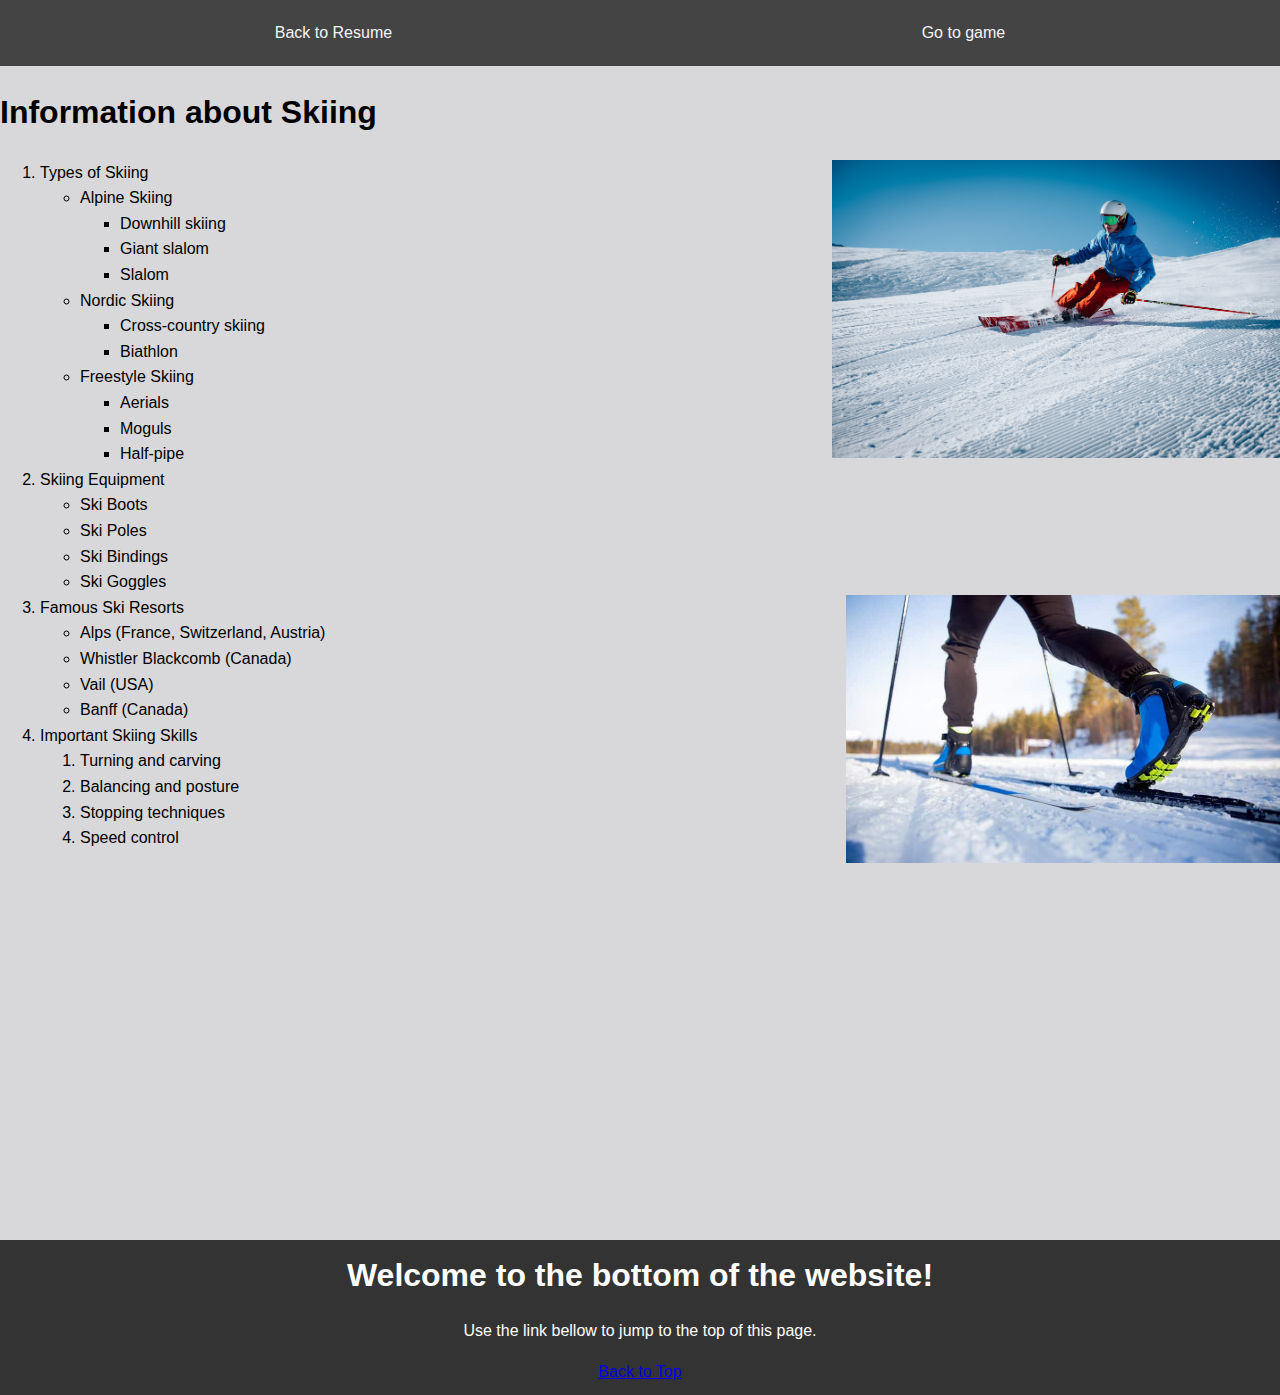
<file: html/scratchpage.html>
<!DOCTYPE html>
<html lang="en">
<head>
    <meta charset="UTF-8">
    <meta name="viewport" content="width=device-width, initial-scale=1.0">
    <title>Skiing Information</title>

    <link rel="stylesheet" href="../scratchstyle/scratch.css">


</head>
<body>
  <a id="top"></a>

<div class="navbar">
  <a href="../index.html">Back to Resume</a>
  <a href="../html/webbapp.html">Go to game</a>
</div>

<h1>Information about Skiing </h1>
<img src="../assets/skiier going down hill.png" alt="A guy skiing down hill" class="right-image">

</div>
<ol>
    <li>Types of Skiing
      <ul>
        <li>Alpine Skiing
          <ul>
            <li>Downhill skiing</li>
            <li>Giant slalom</li>
            <li>Slalom</li>
          </ul>
          
        </li>
        <li>Nordic Skiing
          <ul>
            <li>Cross-country skiing</li>
            <li>Biathlon</li>
          </ul>
        </li>
        <li>Freestyle Skiing
          <ul>
            <li>Aerials</li>
            <li>Moguls</li>
            <li>Half-pipe</li>
          </ul>
        </li>
      </ul>
    </li>
    <li>Skiing Equipment
      <ul>
        <li>Ski Boots</li>
        <li>Ski Poles</li>
        <li>Ski Bindings</li>
        <li>Ski Goggles</li>
      </ul>
    </li>
    <img src="../assets/Person-cross-country-skiing-865x535.jpg" alt="Cross country skiing" class="right-image">
    <li>Famous Ski Resorts
      <ul>
        <li>Alps (France, Switzerland, Austria)</li>
        <li>Whistler Blackcomb (Canada)</li>
        <li>Vail (USA)</li>
        <li>Banff (Canada)</li>
      </ul>
    </li>
    <li>Important Skiing Skills
      <ol>
        <li>Turning and carving</li>
        <li>Balancing and posture</li>
        <li>Stopping techniques</li>
        <li>Speed control</li>
      </ol>
    </li>
  </ol>
 
<iframe width="560" height="315" src="https://www.youtube.com/embed/fbqHK8i-HdA?si=k1m5z9-fh996eVZs" title="YouTube video player" frameborder="0" allow="accelerometer; autoplay; clipboard-write; encrypted-media; gyroscope; picture-in-picture; web-share" referrerpolicy="strict-origin-when-cross-origin" allowfullscreen></iframe>
<br><br>

<div class='tableauPlaceholder' id='viz1733808711434' style='position: relative'><noscript><a href='#'><img alt='Dashboard 1 ' src='https:&#47;&#47;public.tableau.com&#47;static&#47;images&#47;WK&#47;WKYH4Z965&#47;1_rss.png' style='border: none' /></a></noscript><object class='tableauViz'  style='display:none;'><param name='host_url' value='https%3A%2F%2Fpublic.tableau.com%2F' /> <param name='embed_code_version' value='3' /> <param name='path' value='shared&#47;WKYH4Z965' /> <param name='toolbar' value='yes' /><param name='static_image' value='https:&#47;&#47;public.tableau.com&#47;static&#47;images&#47;WK&#47;WKYH4Z965&#47;1.png' /> <param name='animate_transition' value='yes' /><param name='display_static_image' value='yes' /><param name='display_spinner' value='yes' /><param name='display_overlay' value='yes' /><param name='display_count' value='yes' /><param name='language' value='en-US' /></object></div>                <script type='text/javascript'>                    var divElement = document.getElementById('viz1733808711434');                    var vizElement = divElement.getElementsByTagName('object')[0];                    vizElement.style.width='1000px';vizElement.style.height='827px';                    var scriptElement = document.createElement('script');                    scriptElement.src = 'https://public.tableau.com/javascripts/api/viz_v1.js';                    vizElement.parentNode.insertBefore(scriptElement, vizElement);                </script>
<br>
<header>
  <h1>Welcome to the bottom of the website!</h1>
  <p>Use the link bellow to jump to the top of this page.</p>
  <a href="#top">Back to Top</a>
</header>
</body>
</html>
</file>
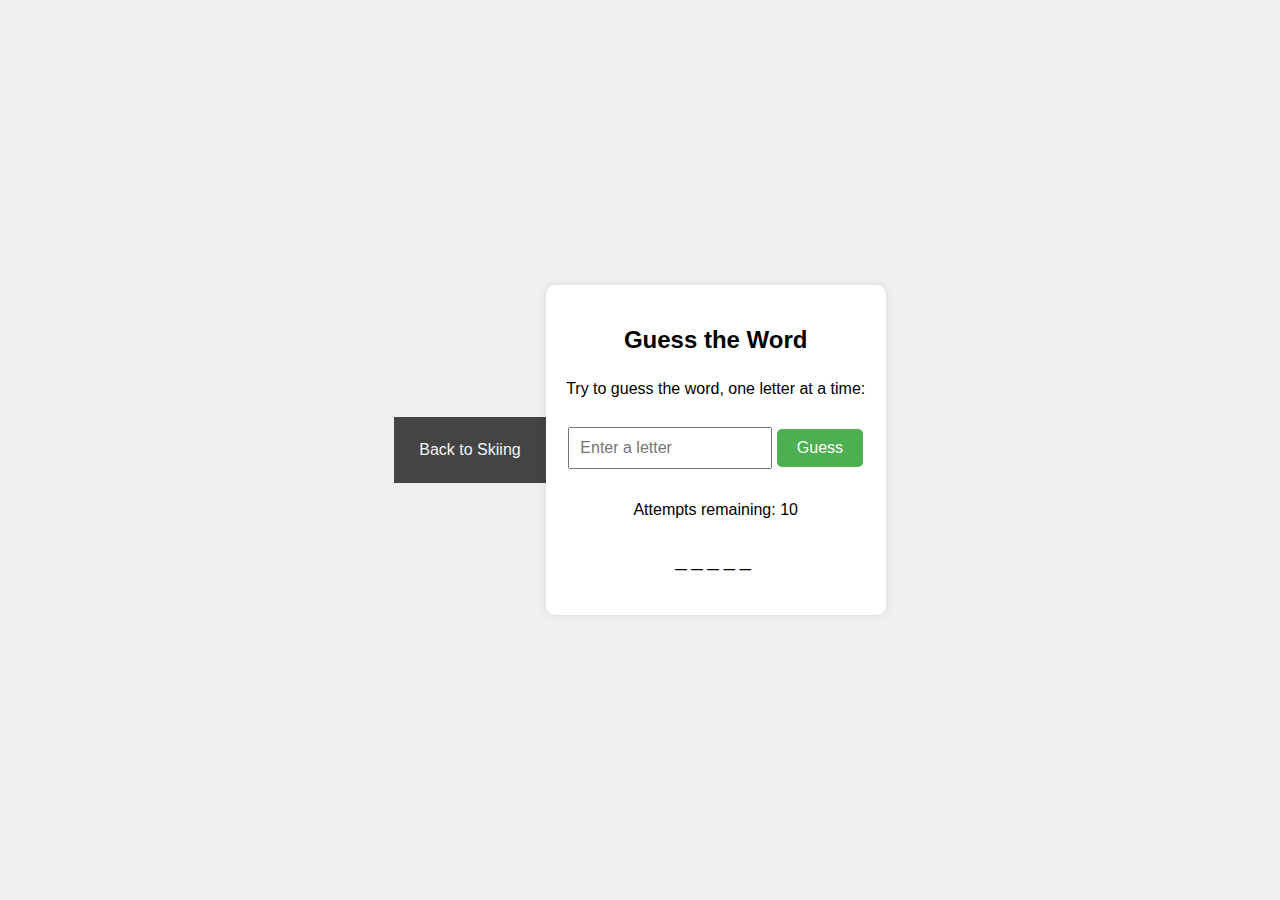
<file: html/webbapp.html>
<!DOCTYPE html>
<html lang="en">
    
<head>
    
    <meta charset="UTF-8">
    <meta name="viewport" content="width=device-width, initial-scale=1.0">
    <title>Word Guessing Game</title>
    <link rel="webstyle" href="../webstyle/webstyle.css">
</head>
<body>
    <link rel="stylesheet" href="../scratchstyle/scratch.css">
    <div class="navbar"><a href="../html/scratchpage.html">Back to Skiing</a></div>
   
    <!DOCTYPE html>
    <html lang="en">
    <head>
        <meta charset="UTF-8">
        <meta name="viewport" content="width=device-width, initial-scale=1.0">
        <title>Word Guessing Game</title>
        <style>
            body {
                font-family: Arial, sans-serif;
                background-color: #f0f0f0;
                display: flex;
                justify-content: center;
                align-items: center;
                height: 100vh;
                margin: 0;
            }
    
            .game-container {
                background-color: #fff;
                padding: 20px;
                border-radius: 10px;
                box-shadow: 0 0 10px rgba(0, 0, 0, 0.1);
                width: 300px;
                text-align: center;
            }
    
            h1 {
                font-size: 24px;
                margin-bottom: 10px;
            }
    
            input {
                padding: 10px;
                font-size: 16px;
                width: 60%;
                margin: 10px 0;
            }
    
            button {
                padding: 10px 20px;
                font-size: 16px;
                background-color: #4CAF50;
                color: white;
                border: none;
                border-radius: 5px;
                cursor: pointer;
            }
    
            button:hover {
                background-color: #45a049;
            }
    
            .result {
                margin-top: 10px;
                font-size: 18px;
            }
    
            .remaining-attempts {
                font-size: 16px;
                margin-top: 10px;
            }
    
            .restart-btn {
                margin-top: 20px;
                background-color: #f44336;
            }
    
            .restart-btn:hover {
                background-color: #e53935;
            }
    
            .hidden-word {
                font-size: 20px;
                letter-spacing: 5px;
                margin-top: 20px;
            }
        </style>
    </head>
    <body>
        <div class="game-container">
            <h1>Guess the Word</h1>
            <p>Try to guess the word, one letter at a time:</p>
            <input type="text" id="userGuess" maxlength="1" placeholder="Enter a letter">
            <button id="guessButton">Guess</button>
            <p class="result" id="result"></p>
            <p class="remaining-attempts" id="remainingAttempts"></p>
            <p class="hidden-word" id="hiddenWord"></p>
            <button class="restart-btn" id="restartButton" style="display:none;">Restart Game</button>
        </div>
    
        <script>
            const words = ["javascript", "python", "html", "css", "react", "node", "angular"];
            let selectedWord = words[Math.floor(Math.random() * words.length)];
            let guessedLetters = [];
            let attemptsLeft = 10;
    
            const guessButton = document.getElementById("guessButton");
            const restartButton = document.getElementById("restartButton");
            const result = document.getElementById("result");
            const remainingAttempts = document.getElementById("remainingAttempts");
            const hiddenWord = document.getElementById("hiddenWord");
            const userGuess = document.getElementById("userGuess");
    
            function updateHiddenWord() {
                let displayWord = '';
                for (let i = 0; i < selectedWord.length; i++) {
                    displayWord += guessedLetters.includes(selectedWord[i]) ? selectedWord[i] : '_';
                }
                hiddenWord.textContent = displayWord;
            }
    
            function checkGameOver() {
                if (attemptsLeft <= 0) {
                    result.textContent = "Game Over! The word was: " + selectedWord;
                    result.style.color = "red";
                    guessButton.disabled = true;
                    restartButton.style.display = "inline-block";
                } else if (!hiddenWord.textContent.includes('_')) {
                    result.textContent = "Congratulations! You've guessed the word!";
                    result.style.color = "green";
                    guessButton.disabled = true;
                    restartButton.style.display = "inline-block";
                }
            }
    
            guessButton.addEventListener("click", function() {
                const guess = userGuess.value.toLowerCase();
                if (guess && !guessedLetters.includes(guess)) {
                    guessedLetters.push(guess);
    
                    if (selectedWord.includes(guess)) {
                        result.textContent = "Good guess!";
                        result.style.color = "green";
                    } else {
                        attemptsLeft--;
                        result.textContent = "Incorrect guess!";
                        result.style.color = "red";
                    }
    
                    updateHiddenWord();
                    remainingAttempts.textContent = `Attempts remaining: ${attemptsLeft}`;
    
                    checkGameOver();
                } else {
                    result.textContent = "Already guessed";
                    result.style.color = "orange";
                }
    
                userGuess.value = '';
                userGuess.focus();
            });
    
            restartButton.addEventListener("click", function() {
                selectedWord = words[Math.floor(Math.random() * words.length)];
                guessedLetters = [];
                attemptsLeft = 10;
                result.textContent = '';
                remainingAttempts.textContent = `Attempts remaining: ${attemptsLeft}`;
                hiddenWord.textContent = '_'.repeat(selectedWord.length);
                guessButton.disabled = false;
                restartButton.style.display = "none";
                userGuess.value = '';
                userGuess.focus();
            });
    
            // Initial update
            updateHiddenWord();
            remainingAttempts.textContent = `Attempts remaining: ${attemptsLeft}`;
        </script>

        
    </body>
    </html>
       
    
</body>

</html>
</file>
<file: scratchstyle/scratch.css>
/* Body Styling */
body {
    line-height: 1.6;
    color: black;
    background-color: #bdbdf3;
    font-size: 16px;
    padding: 0;
    margin: 0;
}

/* Header Styling */
header {
    background: #333;
    color: #fff;
    padding: 10px 20px;
    text-align: center;
}

header h1 {
    font-size: 2rem;
    margin: 0;
}

/* Navigation Bar Styling */
nav {
    display: flex;
    justify-content: center;
    background: #555;
}

nav a {
    color: #fff;
    text-decoration: none;
    padding: 10px 15px;
    display: block;
    font-weight: bold;
}

nav a:hover {
    background: #444;
}

/* Main Content Styling */
main {
    padding: 20px;
    max-width: 1100px;
    margin: 20px auto;
    background: #fff;
    border-radius: 8px;
    box-shadow: 0 2px 4px rgba(0, 0, 0, 0.1);
}

/* Footer Styling */
footer {
    text-align: center;
    padding: 10px;
    background: #333;
    color: #fff;
    margin-top: 20px;
}

.navbar {
    background-color: #444;
    padding: 10px;
    display: flex;
    justify-content: space-around;
    align-items: center;
  }
  
  .navbar a {
    color: #f4f4f9;
    text-decoration: none;
    padding: 10px 15px;
    font-size: medium;
  }
  
  .navbar a:hover {
    background-color: rgba(0, 0, 0, 0.1);
    border-radius: 5px;
  }



body {
    font-family: Arial, sans-serif;
    background-color: #d8d8da;
    margin: 0;
    padding: 0;
}

.content {
    display: flex;
    justify-content: space-between;
    padding: 20px;
}

.text {
    width: 60%; /* Adjust width as needed */
}

.right-image {
    width: 35%; /* Set image width */
    float: right; /* Floats the image to the right side */
    margin-left: 20px; /* Adds space between text and image */
}
</file>
<file: webstyle/webstyle.css>
/* styles.css */

h1 {
    font-size: 3rem;
    text-align: center;
    transition: color 0.5s ease;
}

/* Gradient text color */
.gradient-title {
    background: linear-gradient(to right, red, orange, yellow, green, blue, indigo, violet);
    -webkit-background-clip: text;
    -webkit-text-fill-color: transparent;
}

/* Flashing colors */
.flashing-title {
    animation: colorChange 3s infinite;
}

@keyframes colorChange {
    0% { color: red; }
    25% { color: orange; }
    50% { color: yellow; }
    75% { color: green; }
    100% { color: blue; }
}

/* Hover effect */
h1:hover {
    color: purple;
}

/* Shadow effect */
.shadow-title {
    color: white;
    text-shadow: 3px 3px 5px rgba(255, 0, 0, 0.7), 
                 -3px -3px 5px rgba(0, 255, 0, 0.7),
                 3px -3px 5px rgba(0, 0, 255, 0.7);
}
</file>
